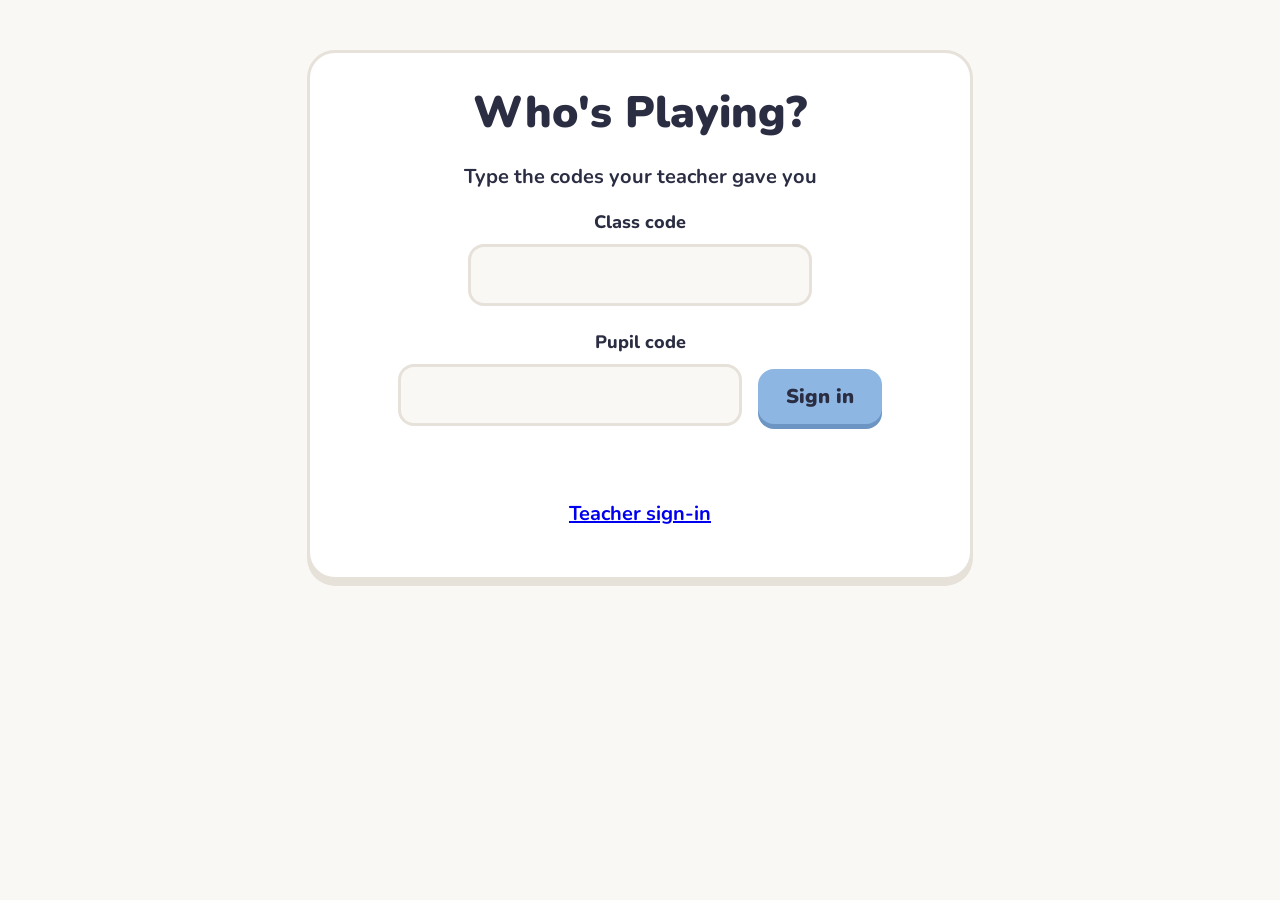
<file: index.html>
<!DOCTYPE html>
<html lang="en">
<head>
    <meta charset="utf-8">
    <meta name="viewport" content="width=device-width, initial-scale=1.0">
    <title>Maths Quest</title>
    <link href="https://fonts.googleapis.com/css2?family=Nunito:wght@600;800;900&display=swap" rel="stylesheet">
    <link rel="stylesheet" href="style.css">
</head>

<body>

    <!--    login screen    -->

    <section id="login-screen">

        <h1>Who's Playing?</h1>
        <p>Type the codes your teacher gave you</p>

        <label for="class-code">Class code</label>
        <input id="class-code" maxlength="12" autocomplete="off">

        <label for="pupil-code">Pupil code</label>
        <input id="pupil-code" maxlength="12" autocomplete="off">

        <button id="login-btn">Sign in</button>

        <p id="login-message"></p>

        <p><a href="/teacher.html">Teacher sign-in</a></p>

    </section>


    <!--    start screen    -->

    <section id="start_screen" hidden>
        <h1>Maths Quest</h1>
        <p>Test your maths skills and earn rewards</p>
        <button id="start_btn">Start Game</button>
        <button id="view_stats_btn">My Stats</button>
        <button id="signout_btn">Sign out</button>
    </section>


    <!--   category screen   -->
    <section id="category-screen" hidden>

        <h1>Choose a Category</h1>

        <div class="category-row">

            <button class="category-btn" data-category="speed">
                <span class="card-top">
                    <svg width="64" height="64" viewBox="0 0 84 84" aria-hidden="true"><path d="M42 22v40M22 42h40" stroke="#FFFFFF" stroke-width="9" stroke-linecap="round"/></svg>
                </span>
                <span class="card-title">Speed Practice</span>
                <span class="card-sub">Beat the clock</span>
            </button>

            <button class="category-btn" data-category="shapes">
                <span class="card-top">
                    <svg width="64" height="64" viewBox="0 0 84 84" aria-hidden="true"><polygon points="10,70 10,30 38,30 38,12 74,12 74,70" fill="#FFFFFF" stroke="#2B2D42" stroke-width="5" stroke-linejoin="round"/></svg>
                </span>
                <span class="card-title">Shapes and Space</span>
                <span class="card-sub">Area and perimeter</span>
            </button>

            <button class="category-btn" data-category="data">
                <span class="card-top">
                    <svg width="64" height="64" viewBox="0 0 84 84" aria-hidden="true"><rect x="10" y="44" width="16" height="30" rx="4" fill="#FFFFFF"/><rect x="34" y="20" width="16" height="54" rx="4" fill="#FFFFFF"/><rect x="58" y="34" width="16" height="40" rx="4" fill="#FFFFFF"/></svg>
                </span>
                <span class="card-title">Data and Graphs</span>
                <span class="card-sub">Charts and coordinates</span>
            </button>

        </div>

    </section>


    <!--   topic screen   -->
    <section id="topic-screen" hidden>

        <h1>Choose a Topic</h1>

        <!-- shown only when "Speed Practice" is picked -->
        <div class="topic-group" id="group-speed">
            <button class="topic-btn" data-topic="+">Addition</button>
            <button class="topic-btn" data-topic="-">Subtraction</button>
            <button class="topic-btn" data-topic="x">Multiplication</button>
            <button class="topic-btn" data-topic="/">Division</button>
            <button class="topic-btn" data-topic="mixed">Mixed</button>
        </div>

        <!-- shown only when "Shapes and Space" is picked -->
        <div class="topic-group" id="group-shapes" hidden>
            <button class="topic-btn" data-topic="area">Area</button>
            <button class="topic-btn" data-topic="perimeter">Perimeter</button>
            <button class="topic-btn" data-topic="shapes-mixed">Mixed</button>
        </div>

        <!-- shown only when "Data and Graphs" is picked -->
        <div class="topic-group" id="group-data" hidden>
            <button class="topic-btn" data-topic="coordinates">Coordinates</button>
            <button class="topic-btn" data-topic="barchart">Bar Charts</button>
            <button class="topic-btn" data-topic="data-mixed">Mixed</button>
        </div>

    </section>


    <!--   difficulty screen   -->
    <section id="difficulty-screen" hidden>
        <h1>Choose a Level</h1>
        <button class="difficulty-btn" data-level="1">Easy</button>
        <button class="difficulty-btn" data-level="2">Medium</button>
        <button class="difficulty-btn" data-level="3">Hard</button>
    </section>


    <!--   count screen   -->
    <section id="count-screen" hidden>
        <h1>How many questions?</h1>
        <button class="count-btn" data-count="5">5 Questions</button>
        <button class="count-btn" data-count="10">10 Questions</button>
        <button class="count-btn" data-count="15">15 Questions</button>

        <p>Or choose your own (1 to 100):</p>
        <input type="number" id="custom_count" min="1" max="100" placeholder="e.g. 20">
        <button id="custom_count_btn">Start</button>
        <p id="custom_count_error"></p>
    </section>


    <!--    stats screen    -->

    <section id="stats-screen" hidden>

        <h1>My Stats</h1>

        <p id="stat_rounds">Rounds played: 0</p>
        <p id="stat_questions">Total questions answered: 0</p>
        <p id="stat_accuracy">Overall accuracy: 0%</p>
        <p id="stat_best">Best score: 0</p>

        <button id="stats_back_btn">Back</button>

    </section>


    <!--    game screen    -->

    <section id="game-screen" hidden>

        <p id="timer">Time left: 60s</p>

        <p id="question_progress" hidden>Question 1</p>

        <p id="coins">Coins: 0</p>

        <button id="pause_btn">Pause</button>

        <h2 id="question">Question goes here</h2>

        <svg id="shape-display" width="310" height="310" hidden></svg> <!-- svg can draw shapes, lines and text -->

        <input type="number" id="answer_input">          <!-- where players will enter answer -->

        <input type="number" id="answer_input_2" placeholder="y" hidden>

        <button id="submit_btn">Submit Answer</button>

        <p id="feedback"></p>  <!-- will display the results/feedback -->

    </section>

    <!--    pause menu    -->

    <section id="pause-menu" hidden>

        <h1> Paused </h1>

        <button id="resume_btn"> Resume </button>
        <button id="restart_btn"> Restart </button>
        <button id="home_btn"> Return to Home </button>
        <button id="change_topic_btn"> change topic </button>

    </section>

    <!--    results screen    -->

    <section id="results-screen" hidden>

        <h1>Round Complete!</h1>

        <p id="final_accuracy">Accuracy: 0%</p>

        <p id="average_time">Average time per question: 0s</p>

        <p id="final_score">You answered 0 questions correctly</p>

        <p id="best_score" hidden>Best: 0</p>

        <p id="final_coins">coins: 0</p>

        <p id="save-message"></p>

        <button id="retry-save-btn" hidden>Retry saving</button>

        <button id="play_again_btn">Play Again</button>

        <button id="results_home_btn">Return to Home</button>

    </section>


    <script src="request.js"></script>
    <script src="script.js"></script>

</body>
</html>
</file>
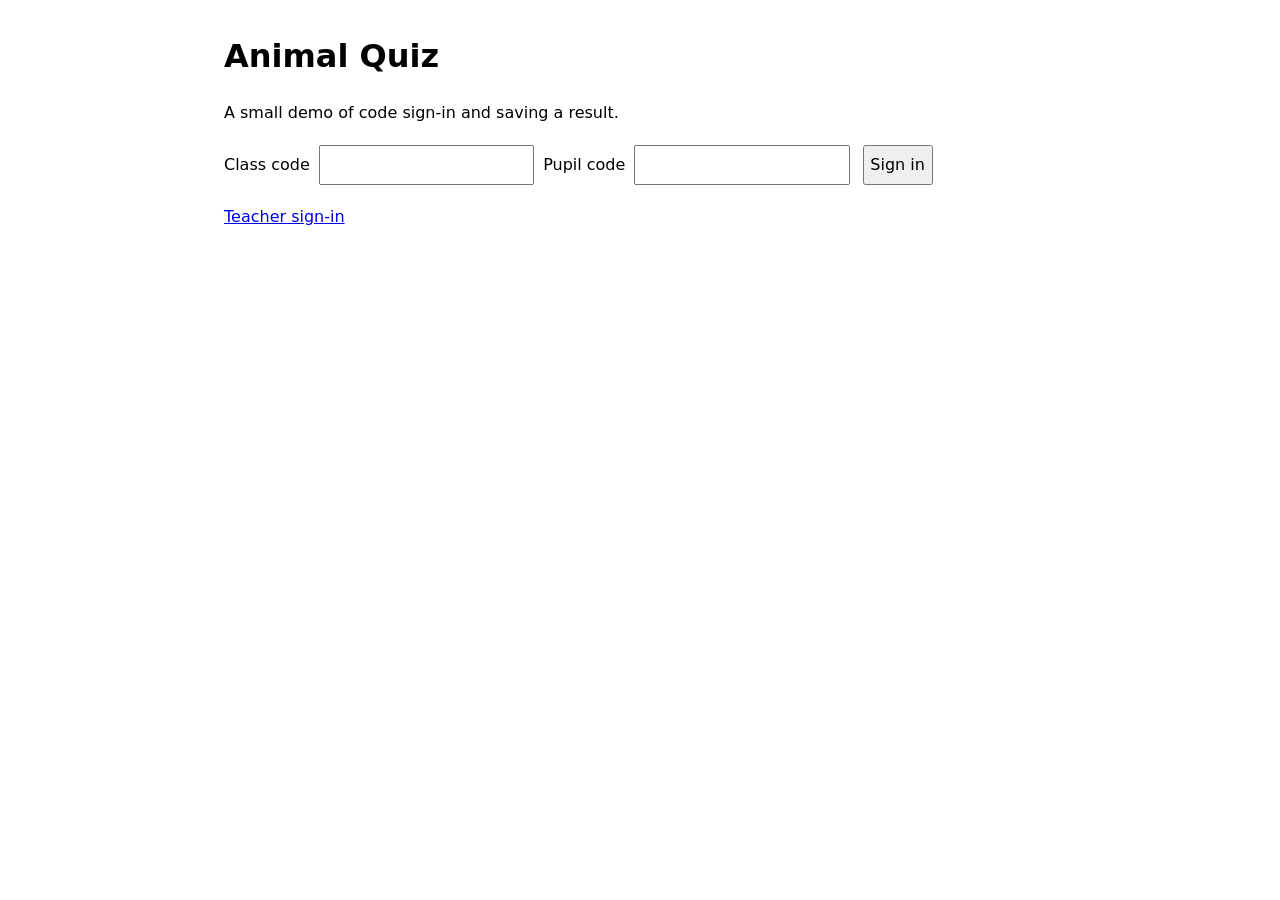
<file: Example site structure/public/index.html>
<!DOCTYPE html>
<html lang="en">
<head>
    <meta charset="utf-8">
    <meta name="viewport" content="width=device-width, initial-scale=1">
    <title>Animal Quiz demo</title>
    <link rel="stylesheet" href="style.css">
</head>
<body>
    <h1>Animal Quiz</h1>
    <p>A small demo of code sign-in and saving a result.</p>

    <form id="login">
        <label for="class-code">Class code</label>
        <input id="class-code" required maxlength="12" autocomplete="off">
        <label for="pupil-code">Pupil code</label>
        <input id="pupil-code" required maxlength="12" autocomplete="off">
        <button>Sign in</button>
    </form>

    <section id="quiz" hidden>
        <p id="pupil"></p>
        <h2 id="question"></h2>
        <div id="answers"></div>
        <button id="again" hidden>Try again</button>
        <button id="retry" hidden>Retry saving</button>
        <button id="logout">Sign out</button>
    </section>

    <p id="message" role="status"></p>
    <p><a href="/teacher.html">Teacher sign-in</a></p>
    <script src="request.js"></script>
    <script src="script.js"></script>
</body>
</html>
</file>
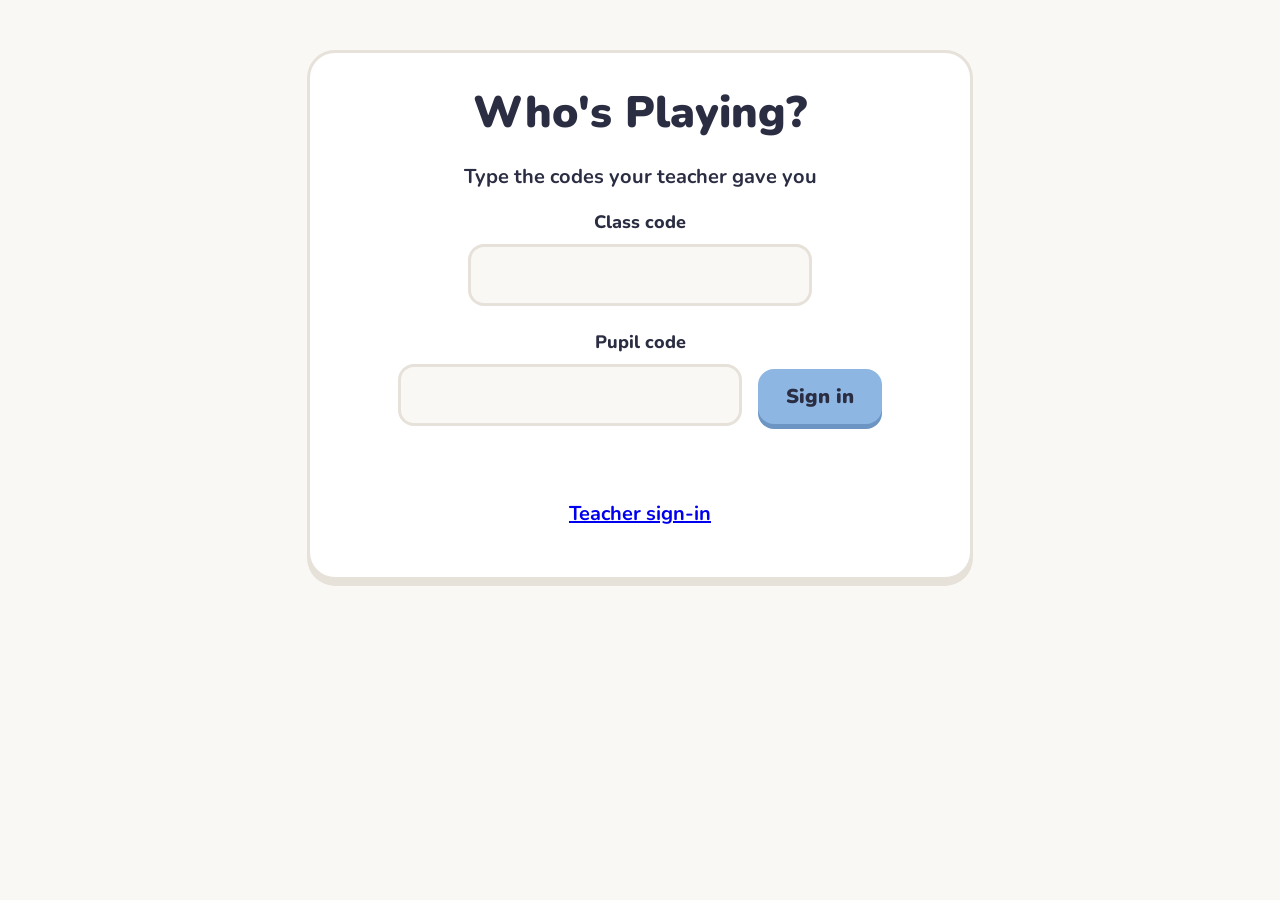
<file: updated game files/public/index.html>
<!DOCTYPE html>
<html lang="en">
<head>
    <meta charset="utf-8">
    <meta name="viewport" content="width=device-width, initial-scale=1.0">
    <title>Maths Quest</title>
    <link href="https://fonts.googleapis.com/css2?family=Nunito:wght@600;800;900&display=swap" rel="stylesheet">
    <link rel="stylesheet" href="style.css">
</head>

<body>

    <!--    login screen    -->

    <section id="login-screen">

        <h1>Who's Playing?</h1>
        <p>Type the codes your teacher gave you</p>

        <label for="class-code">Class code</label>
        <input id="class-code" maxlength="12" autocomplete="off">

        <label for="pupil-code">Pupil code</label>
        <input id="pupil-code" maxlength="12" autocomplete="off">

        <button id="login-btn">Sign in</button>

        <p id="login-message"></p>

        <p><a href="/teacher.html">Teacher sign-in</a></p>

    </section>


    <!--    start screen    -->

    <section id="start_screen" hidden>
        <h1>Maths Quest</h1>
        <p>Test your maths skills and earn rewards</p>
        <button id="start_btn">Start Game</button>
        <button id="view_stats_btn">My Stats</button>
        <p id="account-message" role="status"></p>
        <button id="signout_btn">Sign out</button>
    </section>


    <!--   category screen   -->
    <section id="category-screen" hidden>

        <h1>Choose a Category</h1>

        <div class="category-row">

            <button class="category-btn" data-category="speed">
                <span class="card-top">
                    <svg width="64" height="64" viewBox="0 0 84 84" aria-hidden="true"><path d="M42 22v40M22 42h40" stroke="#FFFFFF" stroke-width="9" stroke-linecap="round"/></svg>
                </span>
                <span class="card-title">Speed Practice</span>
                <span class="card-sub">Beat the clock</span>
            </button>

            <button class="category-btn" data-category="shapes">
                <span class="card-top">
                    <svg width="64" height="64" viewBox="0 0 84 84" aria-hidden="true"><polygon points="10,70 10,30 38,30 38,12 74,12 74,70" fill="#FFFFFF" stroke="#2B2D42" stroke-width="5" stroke-linejoin="round"/></svg>
                </span>
                <span class="card-title">Shapes and Space</span>
                <span class="card-sub">Area and perimeter</span>
            </button>

            <button class="category-btn" data-category="data">
                <span class="card-top">
                    <svg width="64" height="64" viewBox="0 0 84 84" aria-hidden="true"><rect x="10" y="44" width="16" height="30" rx="4" fill="#FFFFFF"/><rect x="34" y="20" width="16" height="54" rx="4" fill="#FFFFFF"/><rect x="58" y="34" width="16" height="40" rx="4" fill="#FFFFFF"/></svg>
                </span>
                <span class="card-title">Data and Graphs</span>
                <span class="card-sub">Charts and coordinates</span>
            </button>

        </div>

    </section>


    <!--   topic screen   -->
    <section id="topic-screen" hidden>

        <h1>Choose a Topic</h1>

        <!-- shown only when "Speed Practice" is picked -->
        <div class="topic-group" id="group-speed">
            <button class="topic-btn" data-topic="+">Addition</button>
            <button class="topic-btn" data-topic="-">Subtraction</button>
            <button class="topic-btn" data-topic="x">Multiplication</button>
            <button class="topic-btn" data-topic="/">Division</button>
            <button class="topic-btn" data-topic="mixed">Mixed</button>
        </div>

        <!-- shown only when "Shapes and Space" is picked -->
        <div class="topic-group" id="group-shapes" hidden>
            <button class="topic-btn" data-topic="area">Area</button>
            <button class="topic-btn" data-topic="perimeter">Perimeter</button>
            <button class="topic-btn" data-topic="shapes-mixed">Mixed</button>
        </div>

        <!-- shown only when "Data and Graphs" is picked -->
        <div class="topic-group" id="group-data" hidden>
            <button class="topic-btn" data-topic="coordinates">Coordinates</button>
            <button class="topic-btn" data-topic="barchart">Bar Charts</button>
            <button class="topic-btn" data-topic="data-mixed">Mixed</button>
        </div>

    </section>


    <!--   difficulty screen   -->
    <section id="difficulty-screen" hidden>
        <h1>Choose a Level</h1>
        <button class="difficulty-btn" data-level="1">Easy</button>
        <button class="difficulty-btn" data-level="2">Medium</button>
        <button class="difficulty-btn" data-level="3">Hard</button>
    </section>


    <!--   count screen   -->
    <section id="count-screen" hidden>
        <h1>How many questions?</h1>
        <button class="count-btn" data-count="5">5 Questions</button>
        <button class="count-btn" data-count="10">10 Questions</button>
        <button class="count-btn" data-count="15">15 Questions</button>

        <p>Or choose your own (1 to 100):</p>
        <input type="number" id="custom_count" min="1" max="100" placeholder="e.g. 20">
        <button id="custom_count_btn">Start</button>
        <p id="custom_count_error"></p>
    </section>


    <!--    stats screen    -->

    <section id="stats-screen" hidden>

        <h1>My Stats</h1>

        <p id="stat_rounds">Rounds played: 0</p>
        <p id="stat_questions">Total questions answered: 0</p>
        <p id="stat_accuracy">Overall accuracy: 0%</p>
        <p id="stat_best">Best score: 0</p>

        <button id="stats_back_btn">Back</button>

    </section>


    <!--    game screen    -->

    <section id="game-screen" hidden>

        <p id="timer">Time left: 60s</p>

        <p id="question_progress" hidden>Question 1</p>

        <p id="coins">Coins: 0</p>

        <button id="pause_btn">Pause</button>

        <h2 id="question">Question goes here</h2>

        <svg id="shape-display" width="310" height="310" hidden></svg> <!-- svg can draw shapes, lines and text -->

        <input type="number" id="answer_input">          <!-- where players will enter answer -->

        <input type="number" id="answer_input_2" placeholder="y" hidden>

        <button id="submit_btn">Submit Answer</button>

        <p id="feedback"></p>  <!-- will display the results/feedback -->

    </section>

    <!--    pause menu    -->

    <section id="pause-menu" hidden>

        <h1> Paused </h1>

        <button id="resume_btn"> Resume </button>
        <button id="restart_btn"> Restart </button>
        <button id="home_btn"> Return to Home </button>
        <button id="change_topic_btn"> change topic </button>

    </section>

    <!--    results screen    -->

    <section id="results-screen" hidden>

        <h1>Round Complete!</h1>

        <p id="final_accuracy">Accuracy: 0%</p>

        <p id="average_time">Average time per question: 0s</p>

        <p id="final_score">You answered 0 questions correctly</p>

        <p id="best_score" hidden>Best: 0</p>

        <p id="final_coins">coins: 0</p>

        <p id="save-message"></p>

        <button id="retry-save-btn" hidden>Retry saving</button>

        <button id="play_again_btn">Play Again</button>

        <button id="results_home_btn">Return to Home</button>

    </section>


    <script src="request.js"></script>
    <script src="script.js"></script>

</body>
</html>
</file>
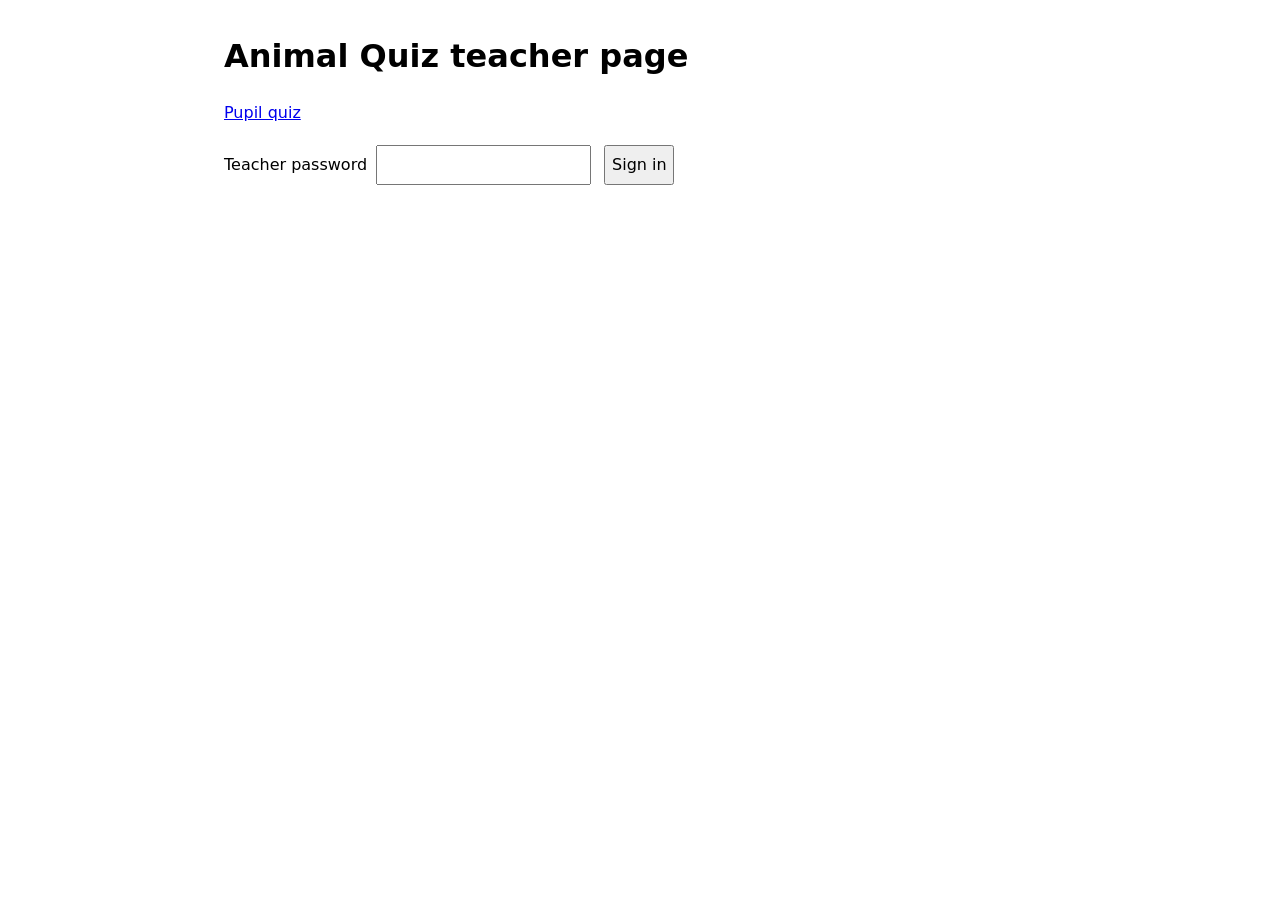
<file: Example site structure/public/teacher.html>
<!DOCTYPE html>
<html lang="en">
<head>
    <meta charset="utf-8">
    <meta name="viewport" content="width=device-width, initial-scale=1.0">
    <title>Animal Quiz teacher page</title>
    <link rel="stylesheet" href="style.css">
</head>
<body>
    <h1>Animal Quiz teacher page</h1>
    <p><a href="/">Pupil quiz</a></p>

    <form id="teacher-login">
        <label for="password">Teacher password</label>
        <input id="password" type="password" required>
        <button>Sign in</button>
    </form>
    <p id="teacher-message" role="status"></p>

    <section id="teacher-panel" hidden>
        <button id="sign-out">Sign out</button>
        <h2>Create a class</h2>
        <form id="create-class">
            <label for="class-name">Class name</label>
            <input id="class-name" required maxlength="60">
            <label for="pupil-count">Number of pupil codes</label>
            <input id="pupil-count" type="number" min="1" max="40" value="3" required>
            <button>Create class</button>
        </form>

        <h2>Class progress</h2>
        <label for="class-list">Choose a class</label>
        <select id="class-list"></select>
        <button id="refresh-results">Refresh results</button>
        <p id="class-code"></p>

        <div id="class-details" hidden>
            <form id="add-pupils">
                <label for="extra-count">Extra pupil codes</label>
                <input id="extra-count" type="number" min="1" max="40" value="1" required>
                <button>Add codes</button>
            </form>

            <h3>Pupil codes</h3>
            <table>
                <thead>
                    <tr><th>Code</th><th>Status</th><th>Rounds</th><th>Actions</th></tr>
                </thead>
                <tbody id="pupil-list"></tbody>
            </table>

            <h3 id="results-title">Choose a pupil to see their rounds</h3>
            <table id="results-table" hidden>
                <thead>
                    <tr><th>Topic</th><th>Score</th><th>Date and time</th></tr>
                </thead>
                <tbody id="results-list"></tbody>
            </table>
        </div>
    </section>

    <script src="request.js"></script>
    <script src="teacher.js"></script>
</body>
</html>
</file>
<file: style.css>
/* ---------- 1. BASICS ---------- */

/* makes the hidden attribute always work (except on the svg, which JS controls itself) */
[hidden]:not(svg) {
    display: none !important;
}

body {
    font-family: 'Nunito', Arial, sans-serif;
    background-color: #FAF8F5;       /* off-white */
    color: #2B2D42;                  /* dark text */
    text-align: center;
    margin: 0;
    padding: 20px;
}

section {
    max-width: 600px;
    margin: 30px auto;
}

h1 {
    font-size: 44px;
    font-weight: 900;
    margin: 0 0 16px;
}

h2 {
    font-size: 28px;
    font-weight: 900;
    line-height: 1.3;
}

p {
    font-size: 20px;
    font-weight: 700;
}


/* ---------- 2. CARDS (white boxes) ---------- */

#login-screen,
#stats-screen,
#results-screen,
#pause-menu {
    background-color: #FFFFFF;
    border: 3px solid #E6E1D9;
    border-radius: 28px;
    box-shadow: 0 6px 0 #E6E1D9;
    padding: 30px;
}


/* ---------- 3. BUTTONS ---------- */

/* every button reads its colours from these two variables */
button {
    --colour: #8DB6E2;               /* main colour (soft blue) */
    --shadow: #6C95C4;               /* darker ledge underneath */

    font-family: inherit;
    font-size: 20px;
    font-weight: 900;
    color: #2B2D42;                  /* dark text, easier to read on pastel */
    background-color: var(--colour);
    border: none;
    border-radius: 16px;
    padding: 14px 28px;
    margin: 6px;
    min-height: 52px;
    cursor: pointer;
    box-shadow: 0 5px 0 var(--shadow);
}

/* pressing a button pushes it down */
button:active {
    transform: translateY(4px);
    box-shadow: 0 1px 0 var(--shadow);
}

/* the big menu buttons: one per row */
.topic-btn,
.difficulty-btn,
.count-btn,
#start_screen button,
#pause-menu button {
    display: block;
    width: 100%;
    max-width: 380px;
    margin: 16px auto;
    padding: 18px;
    font-size: 24px;
}

/* sage green buttons */
#start_btn,
#submit_btn,
#create-student-btn,
#play_again_btn,
#resume_btn,
#custom_count_btn {
    --colour: #8CC5A2;
    --shadow: #6BA583;
}

/* level colours: easy sage, medium sky blue, hard dusty rose */
.difficulty-btn[data-level="1"] { --colour: #8CC5A2; --shadow: #6BA583; }
.difficulty-btn[data-level="2"] { --colour: #8DB6E2; --shadow: #6C95C4; }
.difficulty-btn[data-level="3"] { --colour: #E8A5B3; --shadow: #C7838F; }

/* student name buttons on the login screen */
#existing-students button {
    --colour: #E8A5B3;
    --shadow: #C7838F;
}

/* white "back" style buttons */
#pause_btn,
#stats_back_btn,
#results_home_btn,
#home_btn {
    --colour: #FFFFFF;
    --shadow: #E6E1D9;
    color: #3F6FA8;
    border: 3px solid #8DB6E2;
}


/* ---------- 4. INPUTS ---------- */

input {
    font-family: inherit;
    font-size: 24px;
    font-weight: 800;
    color: #2B2D42;
    text-align: center;
    background-color: #FAF8F5;
    border: 3px solid #E6E1D9;
    border-radius: 16px;
    padding: 12px 16px;
    margin: 10px 6px;
    min-height: 52px;
    box-sizing: border-box;
    max-width: 100%;
}

input:focus {
    outline: none;
    border-color: #6C95C4;           /* blue edge when you click in */
}

#answer_input,
#answer_input_2 {
    width: 150px;
    background-color: #FFFFFF;
    border-color: #8DB6E2;
}


/* ---------- 5. GAME SCREEN ---------- */

#timer,
#question_progress {
    display: inline-block;
    font-size: 20px;
    font-weight: 900;
    margin: 6px 10px;
}

/* coins: soft sand pill */
#coins {
    display: inline-block;
    background-color: #F1DDA9;
    border-radius: 999px;
    padding: 8px 20px;
    margin: 6px 10px;
    font-size: 22px;
    font-weight: 900;
    box-shadow: 0 4px 0 #D3BE86;
}

#question {
    margin: 20px 0;
}

/* the shape / chart / grid picture */
#shape-display {
    background-color: #FFFFFF;
    border: 3px solid #E6E1D9;
    border-radius: 24px;
    box-shadow: 0 6px 0 #E6E1D9;
    margin: 10px auto 20px;
    max-width: 100%;
}

#feedback {
    font-size: 22px;
    font-weight: 900;
    min-height: 30px;
    color: #2F6B4A;
}


/* ---------- 6. COUNT SCREEN EXTRAS ---------- */

#custom_count_error {
    color: #C62828;
    font-weight: 800;
    min-height: 24px;
}


/* ---------- 7. RESULTS AND STATS ---------- */

#final_score,
#final_accuracy,
#average_time,
#best_score,
#final_coins,
#stats-screen p {
    font-size: 22px;
    margin: 12px 0;
}

#results-screen h1 {
    color: #3E7F5B;
}


/* ---------- 8. CATEGORY CARDS ---------- */

.category-row {
    display: grid;
    grid-template-columns: repeat(3, minmax(0, 1fr));   /* three equal columns */
    gap: 16px;
    margin: 24px 0;
}

.category-btn {
    display: flex;
    flex-direction: column;
    padding: 0;
    margin: 0;
    overflow: hidden;                /* keeps the coloured top inside the rounded corners */
    color: #2B2D42;
    background-color: #FFFFFF;
    border: 3px solid #E6E1D9;
    border-radius: 24px;
    box-shadow: 0 6px 0 #E6E1D9;
    text-align: center;
}

.category-btn:active {
    box-shadow: 0 1px 0 #E6E1D9;
}

.card-top {
    display: flex;
    align-items: center;
    justify-content: center;
    height: 110px;
}

.category-btn[data-category="speed"] .card-top  { background-color: #8CC5A2; }
.category-btn[data-category="shapes"] .card-top { background-color: #E8A5B3; }
.category-btn[data-category="data"] .card-top   { background-color: #8DB6E2; }

.card-title {
    padding: 14px 10px 4px;
    font-size: 20px;
    font-weight: 900;
}

.card-sub {
    padding: 0 10px 18px;
    font-size: 16px;
    font-weight: 600;
    color: #5C5F73;
}


/* ---------- 9. LOGIN ---------- */

label {
    display: block;
    font-size: 18px;
    font-weight: 800;
    margin-top: 14px;
}

#login-message {
    color: #C62828;
    font-weight: 800;
    min-height: 24px;
}

#save-message {
    font-size: 20px;
    font-weight: 800;
    min-height: 26px;
}


/* ---------- 10. TEACHER AREA ---------- */

.error {
    color: #C62828;
    font-weight: 800;
    min-height: 24px;
}

/* big class buttons */
.class-btn {
    display: block;
    width: 100%;
    max-width: 480px;
    margin: 14px auto;
    padding: 16px;
    font-size: 26px;
}

.class-details {
    display: block;
    font-size: 16px;
    font-weight: 700;
}

/* rows for pupils and rounds */
.list-row {
    display: flex;
    flex-wrap: wrap;
    align-items: center;
    justify-content: space-between;
    gap: 10px;
    background-color: #FFFFFF;
    border: 3px solid #E6E1D9;
    border-radius: 16px;
    padding: 10px 16px;
    margin: 10px 0;
    text-align: left;
    font-size: 20px;
    font-weight: 800;
}

.small-btn {
    font-size: 16px;
    padding: 8px 16px;
    min-height: 40px;
    margin: 0 0 0 6px;
}

#back-to-classes,
#back-to-class,
#teacher-logout-btn {
    --colour: #FFFFFF;
    --shadow: #E6E1D9;
    color: #3F6FA8;
    border: 3px solid #8DB6E2;
}
</file>
<file: Example site structure/public/style.css>
body {
    font-family: system-ui, sans-serif;
    line-height: 1.5;
    max-width: 52rem;
    margin: 2rem auto;
    padding: 0 1rem;
}

button, input, select {
    font: inherit;
    margin: 0.25rem;
    padding: 0.35rem;
}

th, td {
    padding: 0.35rem 0.6rem;
    text-align: left;
    border-bottom: 1px solid #ccc;
}
</file>
<file: updated game files/public/style.css>
/* ---------- 1. BASICS ---------- */

/* makes the hidden attribute always work (except on the svg, which JS controls itself) */
[hidden]:not(svg) {
    display: none !important;
}

body {
    font-family: 'Nunito', Arial, sans-serif;
    background-color: #FAF8F5;       /* off-white */
    color: #2B2D42;                  /* dark text */
    text-align: center;
    margin: 0;
    padding: 20px;
}

section {
    max-width: 600px;
    margin: 30px auto;
}

h1 {
    font-size: 44px;
    font-weight: 900;
    margin: 0 0 16px;
}

h2 {
    font-size: 28px;
    font-weight: 900;
    line-height: 1.3;
}

p {
    font-size: 20px;
    font-weight: 700;
}


/* ---------- 2. CARDS (white boxes) ---------- */

#login-screen,
#stats-screen,
#results-screen,
#pause-menu {
    background-color: #FFFFFF;
    border: 3px solid #E6E1D9;
    border-radius: 28px;
    box-shadow: 0 6px 0 #E6E1D9;
    padding: 30px;
}


/* ---------- 3. BUTTONS ---------- */

/* every button reads its colours from these two variables */
button {
    --colour: #8DB6E2;               /* main colour (soft blue) */
    --shadow: #6C95C4;               /* darker ledge underneath */

    font-family: inherit;
    font-size: 20px;
    font-weight: 900;
    color: #2B2D42;                  /* dark text, easier to read on pastel */
    background-color: var(--colour);
    border: none;
    border-radius: 16px;
    padding: 14px 28px;
    margin: 6px;
    min-height: 52px;
    cursor: pointer;
    box-shadow: 0 5px 0 var(--shadow);
}

/* pressing a button pushes it down */
button:active {
    transform: translateY(4px);
    box-shadow: 0 1px 0 var(--shadow);
}

/* the big menu buttons: one per row */
.topic-btn,
.difficulty-btn,
.count-btn,
#start_screen button,
#pause-menu button {
    display: block;
    width: 100%;
    max-width: 380px;
    margin: 16px auto;
    padding: 18px;
    font-size: 24px;
}

/* sage green buttons */
#start_btn,
#submit_btn,
#create-student-btn,
#play_again_btn,
#resume_btn,
#custom_count_btn {
    --colour: #8CC5A2;
    --shadow: #6BA583;
}

/* level colours: easy sage, medium sky blue, hard dusty rose */
.difficulty-btn[data-level="1"] { --colour: #8CC5A2; --shadow: #6BA583; }
.difficulty-btn[data-level="2"] { --colour: #8DB6E2; --shadow: #6C95C4; }
.difficulty-btn[data-level="3"] { --colour: #E8A5B3; --shadow: #C7838F; }

/* student name buttons on the login screen */
#existing-students button {
    --colour: #E8A5B3;
    --shadow: #C7838F;
}

/* white "back" style buttons */
#pause_btn,
#stats_back_btn,
#results_home_btn,
#home_btn {
    --colour: #FFFFFF;
    --shadow: #E6E1D9;
    color: #3F6FA8;
    border: 3px solid #8DB6E2;
}


/* ---------- 4. INPUTS ---------- */

input {
    font-family: inherit;
    font-size: 24px;
    font-weight: 800;
    color: #2B2D42;
    text-align: center;
    background-color: #FAF8F5;
    border: 3px solid #E6E1D9;
    border-radius: 16px;
    padding: 12px 16px;
    margin: 10px 6px;
    min-height: 52px;
    box-sizing: border-box;
    max-width: 100%;
}

input:focus {
    outline: none;
    border-color: #6C95C4;           /* blue edge when you click in */
}

#answer_input,
#answer_input_2 {
    width: 150px;
    background-color: #FFFFFF;
    border-color: #8DB6E2;
}


/* ---------- 5. GAME SCREEN ---------- */

#timer,
#question_progress {
    display: inline-block;
    font-size: 20px;
    font-weight: 900;
    margin: 6px 10px;
}

/* coins: soft sand pill */
#coins {
    display: inline-block;
    background-color: #F1DDA9;
    border-radius: 999px;
    padding: 8px 20px;
    margin: 6px 10px;
    font-size: 22px;
    font-weight: 900;
    box-shadow: 0 4px 0 #D3BE86;
}

#question {
    margin: 20px 0;
}

/* the shape / chart / grid picture */
#shape-display {
    background-color: #FFFFFF;
    border: 3px solid #E6E1D9;
    border-radius: 24px;
    box-shadow: 0 6px 0 #E6E1D9;
    margin: 10px auto 20px;
    max-width: 100%;
}

#feedback {
    font-size: 22px;
    font-weight: 900;
    min-height: 30px;
    color: #2F6B4A;
}


/* ---------- 6. COUNT SCREEN EXTRAS ---------- */

#custom_count_error {
    color: #C62828;
    font-weight: 800;
    min-height: 24px;
}


/* ---------- 7. RESULTS AND STATS ---------- */

#final_score,
#final_accuracy,
#average_time,
#best_score,
#final_coins,
#stats-screen p {
    font-size: 22px;
    margin: 12px 0;
}

#results-screen h1 {
    color: #3E7F5B;
}


/* ---------- 8. CATEGORY CARDS ---------- */

.category-row {
    display: grid;
    grid-template-columns: repeat(3, minmax(0, 1fr));   /* three equal columns */
    gap: 16px;
    margin: 24px 0;
}

.category-btn {
    display: flex;
    flex-direction: column;
    padding: 0;
    margin: 0;
    overflow: hidden;                /* keeps the coloured top inside the rounded corners */
    color: #2B2D42;
    background-color: #FFFFFF;
    border: 3px solid #E6E1D9;
    border-radius: 24px;
    box-shadow: 0 6px 0 #E6E1D9;
    text-align: center;
}

.category-btn:active {
    box-shadow: 0 1px 0 #E6E1D9;
}

.card-top {
    display: flex;
    align-items: center;
    justify-content: center;
    height: 110px;
}

.category-btn[data-category="speed"] .card-top  { background-color: #8CC5A2; }
.category-btn[data-category="shapes"] .card-top { background-color: #E8A5B3; }
.category-btn[data-category="data"] .card-top   { background-color: #8DB6E2; }

.card-title {
    padding: 14px 10px 4px;
    font-size: 20px;
    font-weight: 900;
}

.card-sub {
    padding: 0 10px 18px;
    font-size: 16px;
    font-weight: 600;
    color: #5C5F73;
}


/* ---------- 9. LOGIN ---------- */

label {
    display: block;
    font-size: 18px;
    font-weight: 800;
    margin-top: 14px;
}

#login-message {
    color: #C62828;
    font-weight: 800;
    min-height: 24px;
}

#save-message {
    font-size: 20px;
    font-weight: 800;
    min-height: 26px;
}


/* ---------- 10. TEACHER AREA ---------- */

.error {
    color: #C62828;
    font-weight: 800;
    min-height: 24px;
}

/* big class buttons */
.class-btn {
    display: block;
    width: 100%;
    max-width: 480px;
    margin: 14px auto;
    padding: 16px;
    font-size: 26px;
}

.class-details {
    display: block;
    font-size: 16px;
    font-weight: 700;
}

/* rows for pupils and rounds */
.list-row {
    display: flex;
    flex-wrap: wrap;
    align-items: center;
    justify-content: space-between;
    gap: 10px;
    background-color: #FFFFFF;
    border: 3px solid #E6E1D9;
    border-radius: 16px;
    padding: 10px 16px;
    margin: 10px 0;
    text-align: left;
    font-size: 20px;
    font-weight: 800;
}

.small-btn {
    font-size: 16px;
    padding: 8px 16px;
    min-height: 40px;
    margin: 0 0 0 6px;
}

#back-to-classes,
#back-to-class,
#teacher-logout-btn {
    --colour: #FFFFFF;
    --shadow: #E6E1D9;
    color: #3F6FA8;
    border: 3px solid #8DB6E2;
}
</file>
